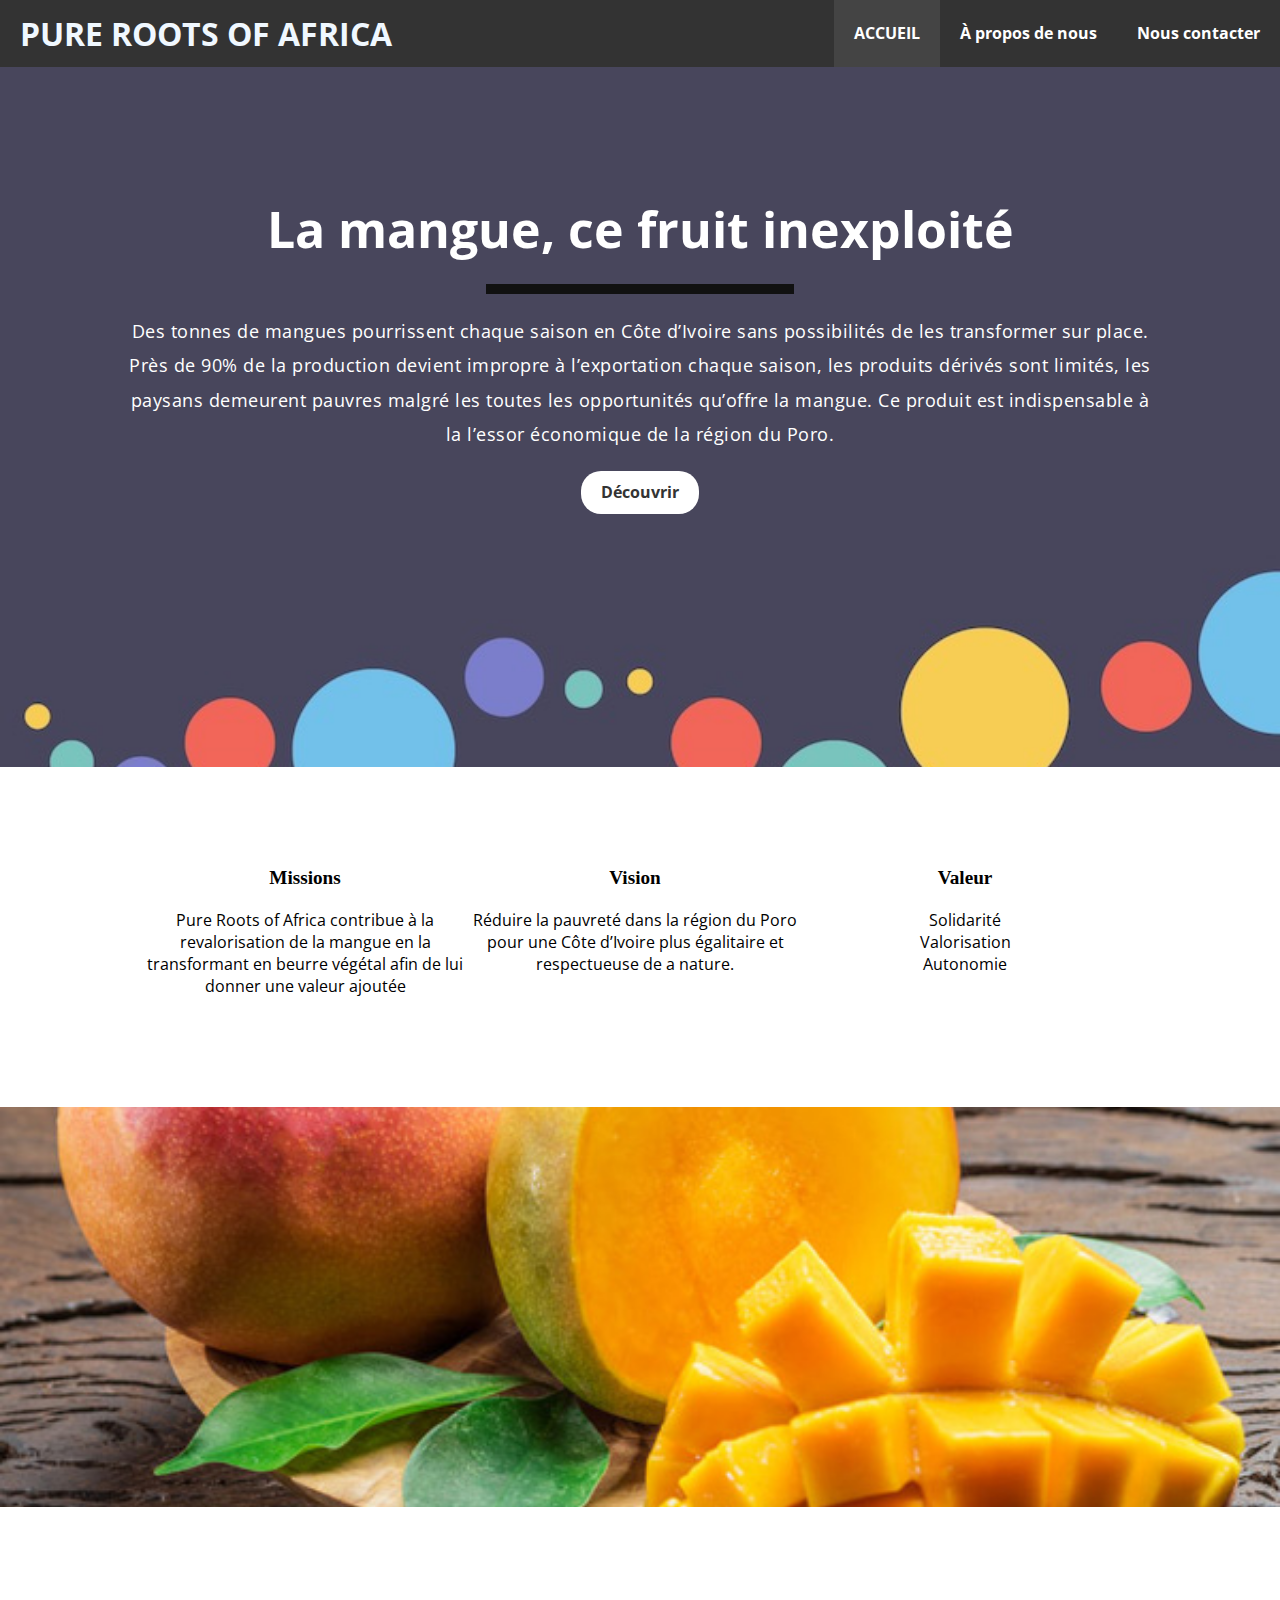
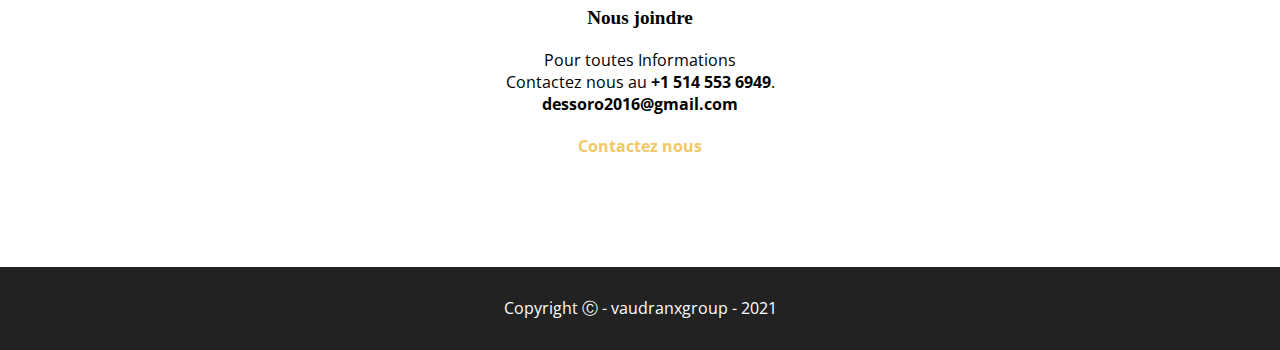
<file: index.html>
<!DOCTYPE html>
<html lang="en">

<head>
    <meta charset="UTF-8">
    <meta http-equiv="X-UA-Compatible" content="IE=edge">
    <meta name="viewport" content="width=device-width, initial-scale=1.0">
    <title>PROA | ACCUEIL</title>
    <link href="https://cdn.jsdelivr.net/npm/bootstrap@5.1.2/dist/css/bootstrap.min.css" rel="stylesheet"
        integrity="sha384-uWxY/CJNBR+1zjPWmfnSnVxwRheevXITnMqoEIeG1LJrdI0GlVs/9cVSyPYXdcSF" crossorigin="anonymous">
    <link rel="stylesheet" href="./css/style.css">

    <link rel="preconnect" href="https://fonts.googleapis.com">
    <link rel="preconnect" href="https://fonts.gstatic.com" crossorigin>
    <link href="https://fonts.googleapis.com/css2?family=Open+Sans:wght@300;400&display=swap" rel="stylesheet">
    <script src="https://cdn.jsdelivr.net/npm/@popperjs/core@2.10.2/dist/umd/popper.min.js" integrity="sha384-7+zCNj/IqJ95wo16oMtfsKbZ9ccEh31eOz1HGyDuCQ6wgnyJNSYdrPa03rtR1zdB" crossorigin="anonymous"></script>
    <script src="https://cdn.jsdelivr.net/npm/bootstrap@5.1.2/dist/js/bootstrap.min.js" integrity="sha384-PsUw7Xwds7x08Ew3exXhqzbhuEYmA2xnwc8BuD6SEr+UmEHlX8/MCltYEodzWA4u" crossorigin="anonymous"></script>

</head>

<body>
    <header class="header">
        <nav>
            <h1>
                <a href="./index.html">PURE ROOTS OF AFRICA</a>
            </h1>

            <ul class="navbar-navs">
                <li><a class="active" href="./index.html">ACCUEIL</a></li>
                <li><a href="./about.html">À propos de nous</a></li>
                <li><a href="./contact.html">Nous contacter </a></li>
            </ul>
        </nav>



    </header>

<div class="container-fluid">



    <section class="vp">
        <div class="vp-content">

            <h1>La mangue, ce fruit inexploité</h1>

            <div class="separator"></div>
            <div>
                <p>
                    Des tonnes de mangues pourrissent chaque saison en Côte d’Ivoire sans possibilités de les
                    transformer sur place. Près de 90% de la production devient impropre à l’exportation
                    chaque saison, les produits dérivés sont limités, les paysans demeurent pauvres malgré les
                    toutes les opportunités qu’offre la mangue. Ce produit est indispensable à la l’essor
                    économique de la région du Poro.

                </p>
                <a href="./about.html" class="btn btn-primary my-10">Découvrir</a>
            </div>
        </div>


    </section>

    <section class="features">
        <div class="container">

            <div class="feature">
                <i class="fas fa-clock fa-3x my-10"></i>
                <h2>Missions</h2>

                <p>

                    Pure Roots of Africa contribue à la revalorisation
                    de la mangue en la transformant en beurre végétal
                    afin de lui donner une valeur ajoutée
                </p>

            </div>


            <div class="feature">
                <i class="fas fa-clock fa-3x my-10"></i>
                <h2>Vision</h2>

                <p>

                    Réduire la pauvreté dans la région
                    du Poro pour une Côte d’Ivoire plus
                    égalitaire et respectueuse de a nature.

                </p>

            </div>

            <div class="feature">
                <i class="fas fa-clock fa-3x my-10"></i>
                <h2>Valeur</h2>

                <p>


                    Solidarité <br>
                    Valorisation <br>
                    Autonomie
                </p>

            </div>
        </div>


    </section>

    <div class="person"></div>
    <section class="reservation">
        <div class="container">
            <h2>Nous joindre</h2>
            <p>
                Pour toutes Informations  <br>
            Contactez nous au <b>+1 514 553 6949</b>.
            <br>
            <b align="center">dessoro2016@gmail.com</b>
            </p>
            <a href="./contact.html" class="btn btn-dark my-20">Contactez nous</a>
        </div>
    </section>

        
</div>
    <footer>
        <p>Copyright &#9400; - vaudranxgroup - 2021</p>
    </footer>

  

</body>

</html>
</file>
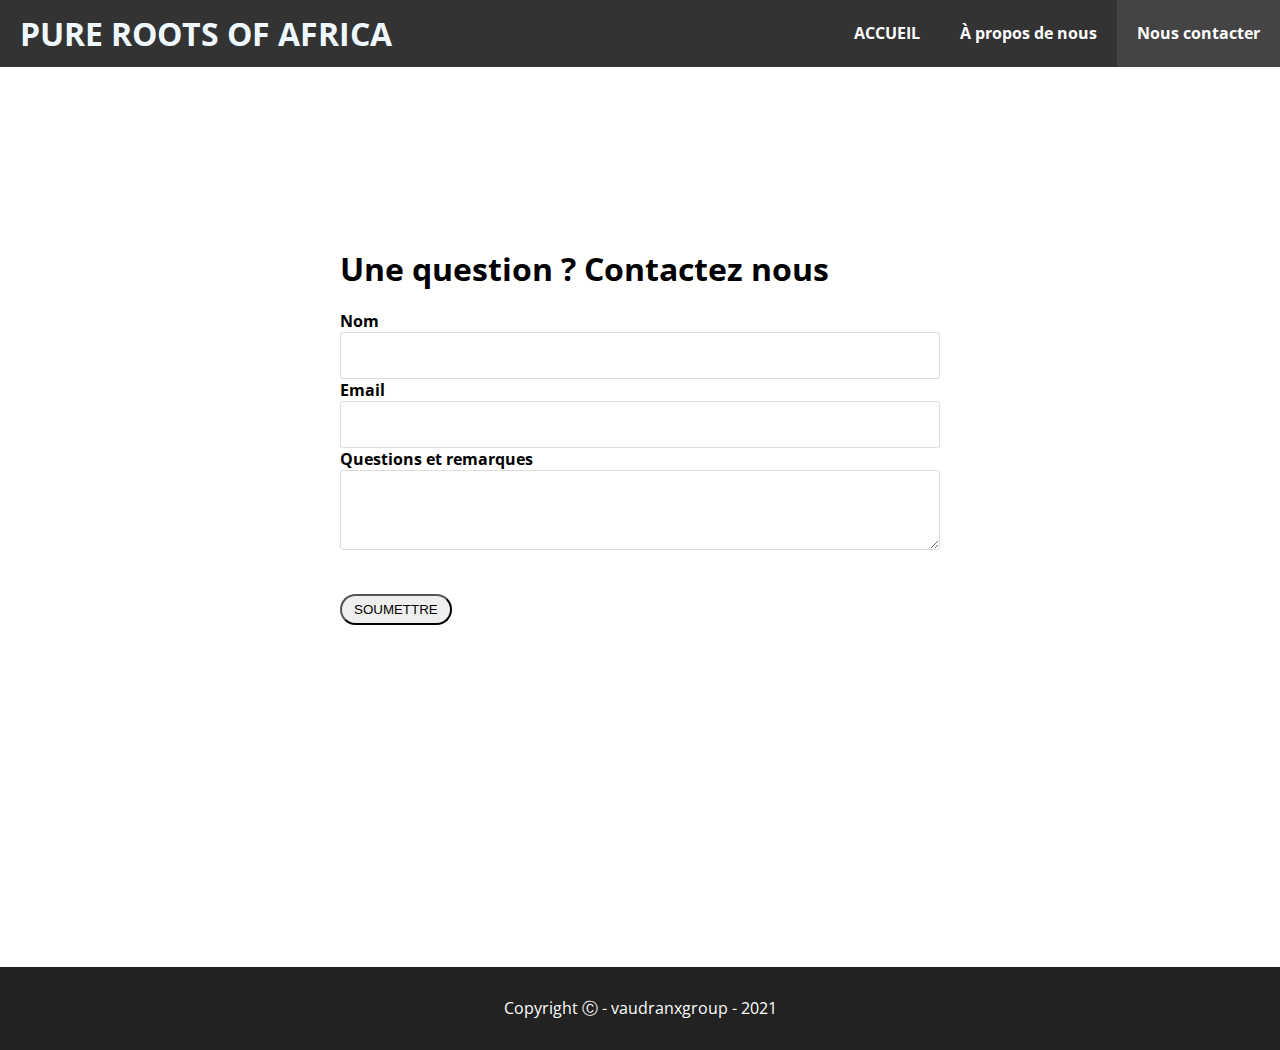
<file: contact.html>
<!DOCTYPE html>
<html lang="en">
  <head>
    <meta charset="UTF-8">
    <meta http-equiv="X-UA-Compatible" content="IE=edge">
    <meta name="viewport" content="width=device-width, initial-scale=1.0">
    <title>PROA | ACCUEIL</title>
    <link href="https://cdn.jsdelivr.net/npm/bootstrap@5.1.2/dist/css/bootstrap.min.css" rel="stylesheet"
        integrity="sha384-uWxY/CJNBR+1zjPWmfnSnVxwRheevXITnMqoEIeG1LJrdI0GlVs/9cVSyPYXdcSF" crossorigin="anonymous">
    <link rel="stylesheet" href="./css/style.css">

    <link rel="preconnect" href="https://fonts.googleapis.com">
    <link rel="preconnect" href="https://fonts.gstatic.com" crossorigin>
    <link href="https://fonts.googleapis.com/css2?family=Open+Sans:wght@300;400&display=swap" rel="stylesheet">
    <script src="https://cdn.jsdelivr.net/npm/@popperjs/core@2.10.2/dist/umd/popper.min.js" integrity="sha384-7+zCNj/IqJ95wo16oMtfsKbZ9ccEh31eOz1HGyDuCQ6wgnyJNSYdrPa03rtR1zdB" crossorigin="anonymous"></script>
    <script src="https://cdn.jsdelivr.net/npm/bootstrap@5.1.2/dist/js/bootstrap.min.js" integrity="sha384-PsUw7Xwds7x08Ew3exXhqzbhuEYmA2xnwc8BuD6SEr+UmEHlX8/MCltYEodzWA4u" crossorigin="anonymous"></script>

</head>
<body>
    <header class="header">
        <nav>
            <h1>
                <a  href="./index.html">PURE ROOTS OF AFRICA</a>
            </h1>

            <ul class="navbar-navs">
              <li><a  href="./index.html">ACCUEIL</a></li>
              <li><a href="./about.html">À propos de nous</a></li>
              <li><a class="active" href="./contact.html">Nous contacter </a></li>
          </ul>
        </nav>
       

       
    </header>

    
    <div class="container-fluid">
    <section class="contact">
        <div class="contact-form-container">
          <form action="#">
            <h1 class="underline">Une question ? Contactez nous</h1>
            <label class="my-20" for="name">Nom</label>
          
            <input type="text" name="name" id="name" required />
            
            <label class="my-20" for="email" >Email</label>
           
            <input type="email" name="email" id="email" required/>
           
            <label class="my-20" for="question">Questions et remarques</label>
           
            <textarea name="question" id="question"required></textarea>
            <br><br>
            <button  onclick="sendMail()" class="btn btn-dark my-20" align="center">SOUMETTRE</button>
          </form>
        </div>
      </section>

    </div>
      <footer>
        <p>Copyright &#9400; - vaudranxgroup - 2021</p>
      </footer>
<script type="text/javascript">
 
function sendMail() {

    var name = document.getElementById('name').value;

    var email = document.getElementById('email').value;
  
    var message = document.getElementById('question').value;
    

    
   
  window.location.href = 'mailto:dessoro2016@gmail.com?subject=Message pour Pur Roots of Africa de :  - ' + name + ' (' + email + ')' + '&body=' + message;
};
</script>
     
    </body>
  </html>
</file>
<file: css/style.css>
*{
    margin: 0;
    padding: 0;
    box-sizing: border-box;
}

/*general*/

html,body{
    font-family: 'Open Sans', sans-serif;
}

h1,h2,h3{
    margin-bottom: 20px;
}
a{
    color: #222;
    text-decoration: none;
}
p{
    margin-bottom: 10px;
}

.container {
    max-width: 1000px;
    display: block;
    margin: auto;
  }

.btn{
    display: inline-block;
    padding: 1% 2%;
    border-radius: 20px;
}

.btn-primary {

    background-color: white;
    color: #333;
    font-weight: bold;
}
.btn-primary:hover {

    background-color:#222;
    color: white;
}

.my-10{
margin-top: 1%;
margin-bottom: 1%;
}


.separator{
    margin:2% auto;
    height: 10px;
    width: 30%;
    background:#111;
}
/*header*/

.header{
    background: #333;
    overflow: auto;
    line-height:1.7em;
}

.header nav h1 {
    float: left;
    padding: 20px;
  
    margin-bottom: 0;
}


.header nav h1  a{
  color: aliceblue;
}


.header nav ul {
    float: right;
    list-style: none;
}

.header nav ul li  {
    float: left;
}

.header nav ul li a  {
    color:white;
    padding: 20px;
    display: block;
}

.header nav ul li a:hover  {
   background:  #444;
}

.active
{
    background: #444;
}


/*vp*/

.vp{
    height:700px;
    background: url(../images/bg.jpg)center center;
    background-size: cover;
    opacity: 1.3;
    text-align: center;
}
.vp-content{
    max-width: 80%;
    padding-top: 10%;
    color: white;
    opacity: 1;
    display: block;
    margin: auto;
}

.vp-content h1{
    font-size: 50px;
}
.vp-content p{
    font-size: 18px;
    letter-spacing: 0.5px;
    line-height: 1.9em;
}


.features {
    overflow: auto;
    padding: 100px 0;
    text-align: center;
  }
  
  .feature {
    float: left;
    width: 33%;
  }


  
/* person */

.person {
    height: 400px;
    background: url(../images/mangue.jpg) center center/cover;
  }
  
  /* reservation */
  
  .reservation {
    padding: 100px 0px 100px 0px;
    text-align: center;
  }
  
  /* footer */
  
  footer {
    background: #222;
    color: white;
    padding: 30px 0;
    text-align: center;
  }
  
  footer p {
    margin-bottom: 0px;
  }
  /*contact */

  
.contact {
    padding: 180px 0;
    min-height: 100vh;
  }
  
  .contact-form-container {
    max-width: 600px;
    margin: auto;
  }
  
  .contact-form-container form label {
    display: block;
    font-weight: 700;
  }
  
  .contact-form-container form input,
  textarea {
    display: block;
    width: 100%;
    padding: 15px;
    border: 1px solid #ddd;
    border-radius: 3px;
  }
  
  .contact-form-container form textarea {
    min-height: 80px;
  }


  /*about*/

  
.introduction-section,
.location-section,
.questions-section {
    max-width: 38em;
    margin-left: auto;
    margin-right: auto;
    margin-top: 2em;
}

.introduction-section > p,
.location-section > p,
.questions-section,
.content-footer > p {
    /* Typography Declarations */
    font-weight: 300;
    letter-spacing: 0.05em;
}

.questions-section > h2 {
    font-family: "Gentium Book Basic", Georgia, serif;
    font-size: 1.2em;
    font-weight: bold;
    /* Layout */
    margin: 2em 0 1em 0;
}

section > h1 {
    margin-top: 2em;
}

.content-footer,
.masthead-heading,
.masthead-intro {
  text-align: center;
}

.masthead {
  padding: 6em 0;
  background-image: url('../images/bg.jpegs');
  background-size: cover;
  background-repeat: no-repeat;
  border-top: solid 1em #FFCF33;
}

.masthead-intro {
  margin-bottom: 0.1em;
  font-family: "Gentium Book Basic", Georgia, serif;
    font-size: 2em;
}

.masthead-heading {
  margin-top: -0.2em;
  font-family: "Open Sans", "Helvetica Neue", sans-serif;
  font-weight: bold;
  font-size: 6em;
  letter-spacing: -0.02em;
  text-transform: uppercase;
}
.introduction > p,
.location > p,
.content-footer > p {
    /* Typography Declarations */
    font-weight: 300;
    letter-spacing: 0.05em;
}
h2 {
    /* Typography Declarations */
    font-family: "Gentium Book Basic", Georgia, serif;
    font-size: 1.2em;
    font-weight: bold;
}

.introduction-section,
.location-section,
.questions-section {
    max-width: 38em;
    margin-left: auto;
    margin-right: auto;
    margin-top: 2em;
}
.content-footer {
  margin: 50px 0;
  padding: 20px 0;
  text-align: center;
  background-color: #73A8C2;
  text-decoration: none;
}
.social > li {
  display: inline-block;
  margin: 0 5px;
}
.content-footer > p {
  color: #F7EDE1;
}
a {
    font-weight: bold;
    text-decoration: none;
    color: #F1C863;
}
  
@media only screen and (max-width: 500px) {
    .masthead {
        padding: 3em 0;
    }
    .masthead-heading {
        font-size: 3em;
    }
    .content-footer {
        padding: 2em 2.5em;
  }
}
</file>
